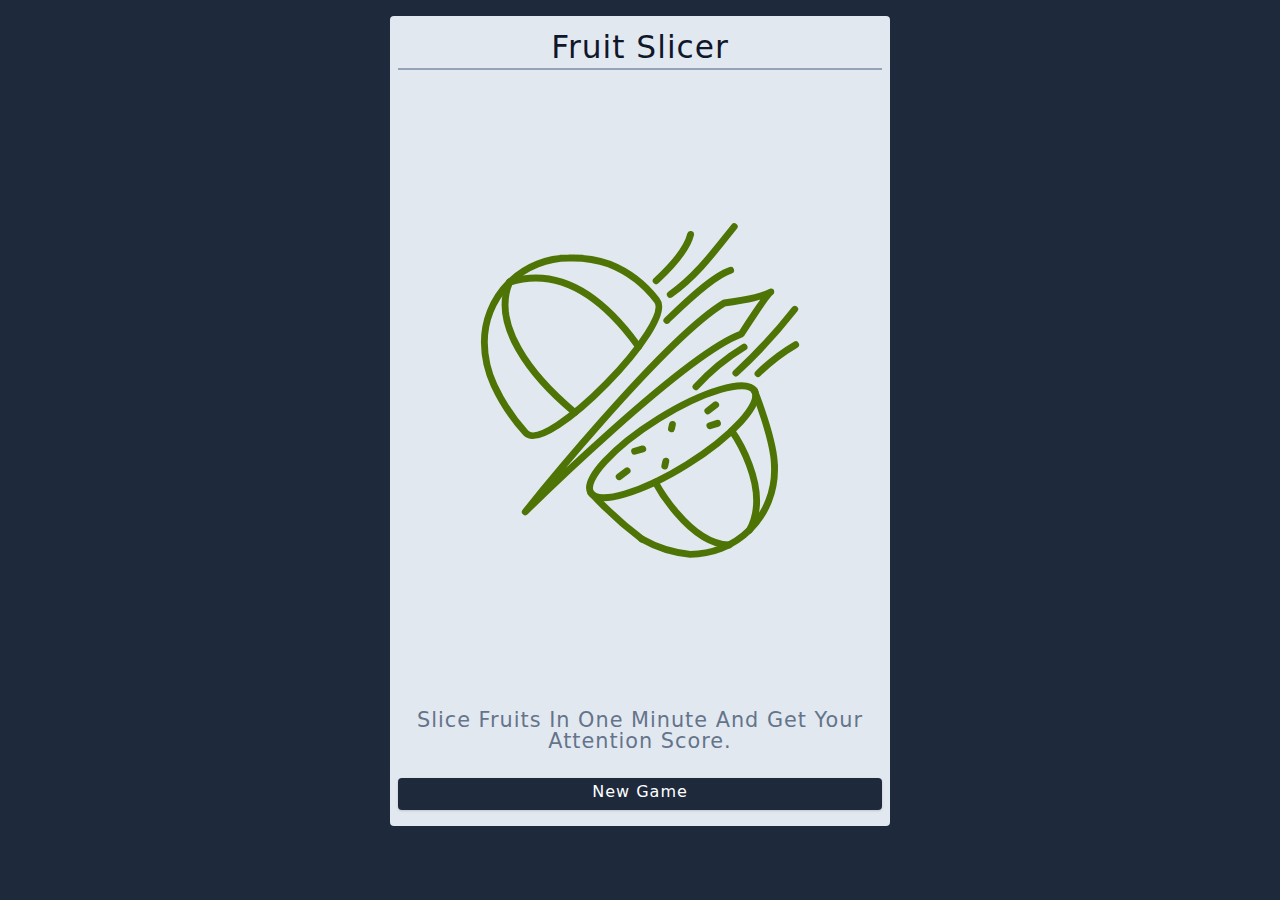
<file: fruit_slicer/index.html>
<!DOCTYPE html>
<html lang="en">
  <head>
    <meta charset="UTF-8" />
    <meta name="viewport" content="width=device-width, initial-scale=1.0" />
    <title>Fruit Slicer</title>
    <link rel="stylesheet" href="./css/normalize.css" />
    <link rel="stylesheet" href="./css/style.css" />
    <link rel="icon" type="image/x-icon" href="./fruit-slice-1.svg" />
  </head>
  <body>
    <div class="container">
      <!-- game title -->
      <h3 class="game-title">fruit slicer</h3>
      <!-- game title underline-->
      <div class="game-title-ul"></div>
      <div class="img-container">
        <img src="./fruit-ninja.svg" alt="" class="main-img" />
      </div>
      <p class="game-desc">
        slice fruits in one minute and get your attention score.
      </p>
      <div class="game-data hide">
        <!-- game data item  -->
        <div class="game-data-item timer-div">
          &#9200;
          <span id="timer">00:00</span>
        </div>
        <!-- end of game data item -->
        <!-- game data item  -->
        <div class="game-data-item score-div">
          &#127920;
          <span id="score">0</span>
        </div>
        <!-- end of game data item -->
        <!-- game data item  -->
        <div class="game-data-item best-score-div">
          &#127942;
          <span id="best-score">0</span>
        </div>
        <!-- end of game data item -->
      </div>
      <!-- main game container -->
      <div class="game-container hide">
        <div class="fruit-row">
          <div class="fruit-item"></div>
          <div class="fruit-item"></div>
          <div class="fruit-item"></div>
          <div class="fruit-item"></div>
          <div class="fruit-item"></div>
          <div class="fruit-item"></div>
        </div>
      </div>
      <!-- end of main game container -->

      <!-- game button -->
      <div class="btn game-btn">new game</div>
    </div>
    <!-- javascript -->
    <script type="module" src="./app.js"></script>
  </body>
</html>
</file>
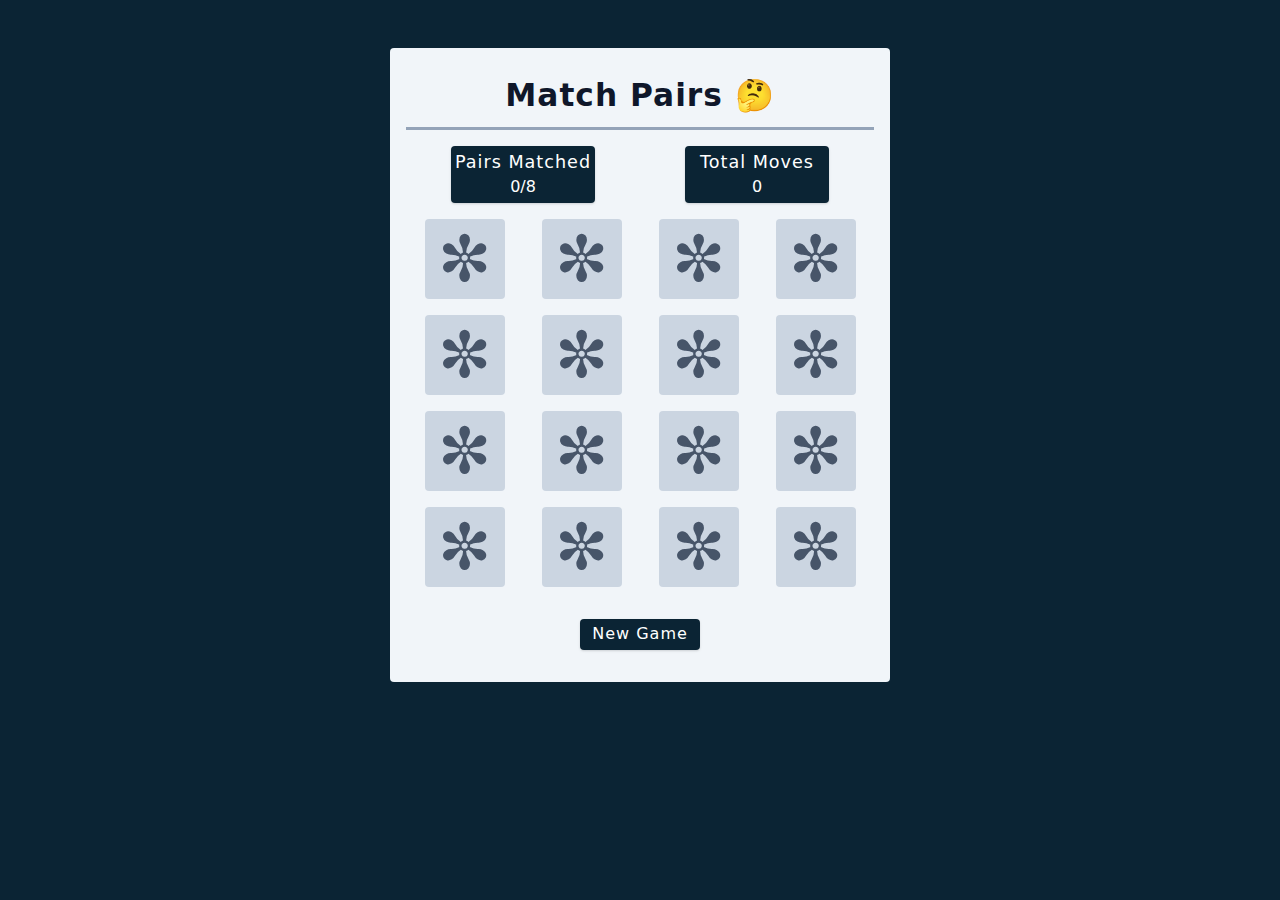
<file: match_pairs/index.html>
<!DOCTYPE html>
<html lang="en">
  <head>
    <meta charset="UTF-8" />
    <meta name="viewport" content="width=device-width, initial-scale=1.0" />
    <title>Match Pairs</title>
    <link rel="stylesheet" href="./css/normalize.css" />
    <link rel="stylesheet" href="./css/style.css" />
    <link rel="icon" type="image/x-icon" href="./puzzle.png" />
  </head>
  <body>
    <div class="container">
      <h3 class="game-title">Match Pairs &#129300;</h3>
      <div class="game-title-ul"></div>
      <!-- game data -->
      <div class="game-data">
        <!-- single game data item -->
        <div class="game-data-item pairs-data">
          <h5 class="key">pairs matched</h5>
          <p class="value">0/8</p>
        </div>
        <!-- end of single game data item -->

        <!-- single game data item -->
        <div class="game-data-item total-moves-data">
          <h5 class="key">total moves</h5>
          <p class="value">0</p>
        </div>
        <!-- end of single game data item -->
      </div>

      <!-- blocks -->
      <div class="blocks"></div>
      <button class="btn game-btn">new game</button>
    </div>

    <!-- javascript -->
    <script type="module" src="./app.js"></script>
  </body>
</html>
</file>
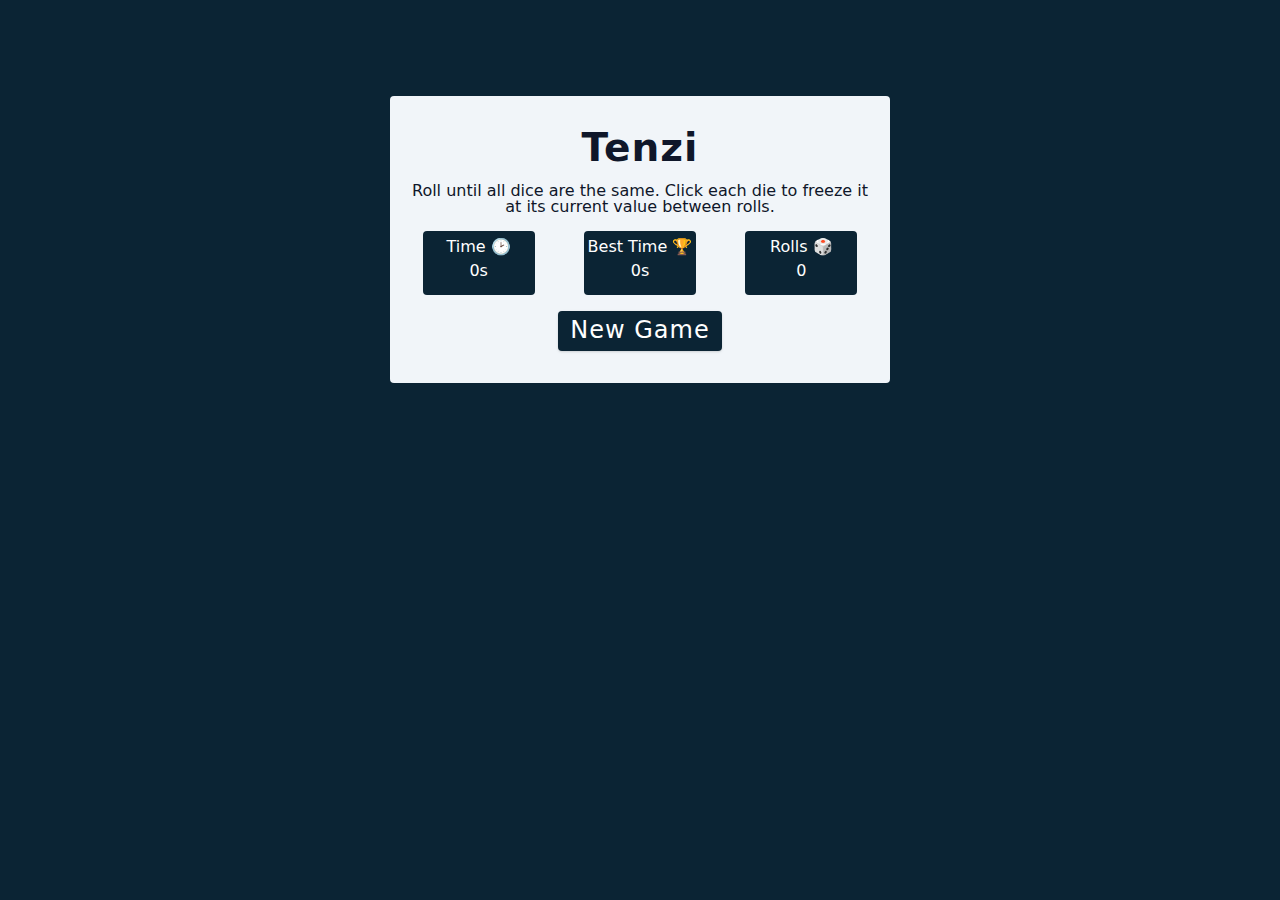
<file: tenzi/index.html>
<!DOCTYPE html>
<html lang="en">
  <head>
    <meta charset="UTF-8" />
    <meta name="viewport" content="width=device-width, initial-scale=1.0" />
    <link rel="icon" type="image/x-icon" href="./images/tenzi.svg" />
    <title>Tenzi</title>
    <link rel="stylesheet" href="./css/normalize.css" />
    <link rel="stylesheet" href="./css/style.css" />
  </head>
  <body>
    <div class="container">
      <h2 class="game-title">tenzi</h2>
      <p class="game-desc">
        Roll until all dice are the same. Click each die to freeze it at its
        current value between rolls.
      </p>
      <div class="game-data">
        <div class="game-data-item">
          <p class="key">time &#128337;</p>
          <p class="value" id="time">0s</p>
        </div>
        <div class="game-data-item">
          <p class="key">best time &#127942;</p>
          <p class="value" id="best-time">0s</p>
        </div>
        <div class="game-data-item">
          <p class="key">rolls &#127922;</p>
          <p class="value" id="roll-count">0</p>
        </div>
      </div>
      <div class="dices hide">
        <div class="dice-block"></div>
        <div class="dice-block"></div>
        <div class="dice-block"></div>
        <div class="dice-block"></div>
        <div class="dice-block"></div>
        <div class="dice-block"></div>
        <div class="dice-block"></div>
        <div class="dice-block"></div>
        <div class="dice-block"></div>
        <div class="dice-block"></div>
      </div>
      <button class="btn game-btn">new game</button>
    </div>
    <!-- javascript -->
    <script type="module" src="./app.js"></script>
  </body>
</html>
</file>
<file: fruit_slicer/css/style.css>
/* ============= GLOBAL CSS =============== */

/* fonts */
@import url("https://fonts.googleapis.com/css2?family=Roboto:wght@400;500;600&family=Montserrat&display=swap");

*,
::after,
::before {
  margin: 0;
  padding: 0;
  box-sizing: border-box;
}

html {
  font-size: 100%;
} /*16px*/

:root {
  /* colors */
  --primary-100: #e9effb;
  --primary-200: #becef3;
  --primary-300: #93aeec;
  --primary-400: #678ee4;
  --primary-500: #3c6ddc;
  --primary-600: #2354c3;
  --primary-700: #1b4198;
  --primary-800: #132f6c;
  --primary-900: #0c1c41;

  /* grey */
  --grey-50: #f8fafc;
  --grey-100: #f1f5f9;
  --grey-200: #e2e8f0;
  --grey-300: #cbd5e1;
  --grey-400: #94a3b8;
  --grey-500: #64748b;
  --grey-600: #475569;
  --grey-700: #334155;
  --grey-800: #1e293b;
  --grey-900: #0f172a;
  /* rest of the colors */
  --black: #222;
  --white: #fff;
  --red-light: #f8d7da;
  --red-dark: #842029;
  --green-light: #d1e7dd;
  --green-dark: #0f5132;

  --small-text: 0.875rem;
  --extra-small-text: 0.7em;
  /* rest of the vars */
  --backgroundColor: var(--grey-50);
  --textColor: var(--grey-900);
  --borderRadius: 0.25rem;
  --letterSpacing: 1px;
  --transition: 0.3s ease-in-out all;
  --max-width: 1120px;
  --fixed-width: 600px;

  /* box shadow*/
  --shadow-1: 0 1px 3px 0 rgba(0, 0, 0, 0.1), 0 1px 2px 0 rgba(0, 0, 0, 0.06);
  --shadow-2: 0 4px 6px -1px rgba(0, 0, 0, 0.1),
    0 2px 4px -1px rgba(0, 0, 0, 0.06);
  --shadow-3: 0 10px 15px -3px rgba(0, 0, 0, 0.1),
    0 4px 6px -2px rgba(0, 0, 0, 0.05);
  --shadow-4: 0 20px 25px -5px rgba(0, 0, 0, 0.1),
    0 10px 10px -5px rgba(0, 0, 0, 0.04);
}

body {
  background: var(--backgroundColor);
  font-family: system-ui, -apple-system, BlinkMacSystemFont, "Segoe UI", Roboto,
    Oxygen, Ubuntu, Cantarell, "Open Sans", "Helvetica Neue", sans-serif;
  font-weight: 400;
  line-height: 1;
  color: var(--textColor);
}
p {
  margin: 0;
}
h1,
h2,
h3,
h4,
h5 {
  margin: 0;
  font-family: var(--headingFont);
  font-weight: 400;
  line-height: 1;
  text-transform: capitalize;
  letter-spacing: var(--letterSpacing);
}

h1 {
  font-size: 3.052rem;
}

h2 {
  font-size: 2.441rem;
}

h3 {
  font-size: 1.953rem;
}

h4 {
  font-size: 1.563rem;
}

h5 {
  font-size: 1.25rem;
}

.text {
  margin-bottom: 1.5rem;
  max-width: 40em;
}

small,
.text-small {
  font-size: var(--small-text);
}

a {
  text-decoration: none;
}
ul {
  list-style-type: none;
  padding: 0;
}

.img {
  width: 100%;
  display: block;
  object-fit: cover;
}
/* buttons */

.btn {
  cursor: pointer;
  color: var(--white);
  background: var(--primary-500);
  border: transparent;
  border-radius: var(--borderRadius);
  letter-spacing: var(--letterSpacing);
  padding: 0.375rem 0.75rem;
  box-shadow: var(--shadow-1);
  transition: var(--transition);
  text-transform: capitalize;
  display: inline-block;
}
.btn:hover {
  background: var(--primary-700);
  box-shadow: var(--shadow-3);
}
.btn-hipster {
  color: var(--primary-500);
  background: var(--primary-200);
}
.btn-hipster:hover {
  color: var(--primary-200);
  background: var(--primary-700);
}
.btn-block {
  width: 100%;
}

/* alerts */
.alert {
  padding: 0.375rem 0.75rem;
  margin-bottom: 1rem;
  border-color: transparent;
  border-radius: var(--borderRadius);
}

.alert-danger {
  color: var(--red-dark);
  background: var(--red-light);
}
.alert-success {
  color: var(--green-dark);
  background: var(--green-light);
}
/* form */

.form {
  width: 90vw;
  max-width: var(--fixed-width);
  background: var(--white);
  border-radius: var(--borderRadius);
  box-shadow: var(--shadow-2);
  padding: 2rem 2.5rem;
  margin: 3rem auto;
}
.form-label {
  display: block;
  font-size: var(--small-text);
  margin-bottom: 0.5rem;
  text-transform: capitalize;
  letter-spacing: var(--letterSpacing);
}
.form-input,
.form-textarea {
  width: 100%;
  padding: 0.375rem 0.75rem;
  border-radius: var(--borderRadius);
  background: var(--backgroundColor);
  border: 1px solid var(--grey-200);
}

.form-row {
  margin-bottom: 1rem;
}

.form-textarea {
  height: 7rem;
}
::placeholder {
  font-family: inherit;
  color: var(--grey-400);
}
.form-alert {
  color: var(--red-dark);
  letter-spacing: var(--letterSpacing);
  text-transform: capitalize;
}
/* alert */

@keyframes spinner {
  to {
    transform: rotate(360deg);
  }
}

.loading {
  width: 6rem;
  height: 6rem;
  border: 5px solid var(--grey-400);
  border-radius: 50%;
  border-top-color: var(--primary-500);
  animation: spinner 0.6s linear infinite;
  margin: 0 auto;
}

/* title */

.title {
  text-align: center;
}

.title-underline {
  background: var(--primary-500);
  width: 7rem;
  height: 0.25rem;
  margin: 0 auto;
  margin-top: 1rem;
}

/* 
===============================>
** Fruit Slicer **
===============================>
*/

/* body */
body {
  background: var(--grey-800);
}

.container {
  width: 90vw;
  max-width: 500px;
  height: 90vh;
  padding: 1rem 0.5rem;
  margin: 0 auto;
  margin-top: 1rem;
  background: var(--grey-200);
  border-radius: var(--borderRadius);
  text-align: center;
  display: grid;
  /* grid-template-rows: 2rem 3px 3rem 1fr 2rem; */
  row-gap: 4px;
  /* for initial view */
  grid-template-rows: 2rem 3px 1fr 4rem 2rem;
}

.game-title {
  font-weight: 500;
}

.game-title-ul {
  height: 0.15rem;
  background: var(--grey-400);
}

.main-img {
  height: 100%;
  width: 100%;
}

.game-desc {
  font-size: 1.3rem;
  letter-spacing: var(--letterSpacing);
  text-transform: capitalize;
  color: var(--grey-500);
}

.game-data {
  padding: 0.8px;
  display: grid;
  grid-template-columns: 100px 1fr 1fr;
  place-items: center;
  justify-content: space-between;
  column-gap: 3px;
}

.game-data-item {
  background: var(--grey-800);
  color: var(--white);
  border-radius: var(--borderRadius);
  height: 100%;
  width: 100%;
  font-size: 1.3rem;
  display: flex;
  justify-content: center;
  align-items: center;
}

.game-data-item span {
  margin-left: 5px;
}

.game-btn {
  background: var(--grey-800);
  color: var(--white);
}

.game-btn:hover {
  background: var(--primary-100);
  color: var(--black);
}

.game-container {
  border-radius: var(--borderRadius);
  background: var(--grey-800);
}

.hide {
  display: none;
}

/* fruits */
.fruit-row {
  width: 100%;
  height: 100%;
  display: grid;
  grid-template-columns: repeat(6, 1fr);
  column-gap: 1rem;
  justify-content: space-between;
}

.fruit-item {
  display: flex;
  justify-content: center;
}

.fruit {
  font-size: 1rem;
  width: 1rem;
  z-index: 3;
}

.drop-fruit {
  animation-name: drop-fruit;
  animation-duration: 3s;
  animation-iteration-count: infinite;
  animation-timing-function: linear;
}

#fruit-emoji:hover {
  cursor: pointer;
}

@keyframes drop-fruit {
  from {
    transform: translateY(0%);
  }
  to {
    transform: translateY(90%);
  }
}

@media screen and (min-width: 350px) {
  .game-data {
    grid-template-columns: repeat(3, 1fr);
  }
  .fruit {
    font-size: 2rem;
    width: 2rem;
  }
}
</file>
<file: match_pairs/css/style.css>
/* ============= GLOBAL CSS =============== */

/* fonts */
@import url("https://fonts.googleapis.com/css2?family=Roboto:wght@400;500;600&family=Montserrat&display=swap");

*,
::after,
::before {
  margin: 0;
  padding: 0;
  box-sizing: border-box;
}

html {
  font-size: 100%;
} /*16px*/

:root {
  /* colors */
  --primary-100: #e9effb;
  --primary-200: #becef3;
  --primary-300: #93aeec;
  --primary-400: #678ee4;
  --primary-500: #3c6ddc;
  --primary-600: #2354c3;
  --primary-700: #1b4198;
  --primary-800: #132f6c;
  --primary-900: #0c1c41;

  /* grey */
  --grey-50: #f8fafc;
  --grey-100: #f1f5f9;
  --grey-200: #e2e8f0;
  --grey-300: #cbd5e1;
  --grey-400: #94a3b8;
  --grey-500: #64748b;
  --grey-600: #475569;
  --grey-700: #334155;
  --grey-800: #1e293b;
  --grey-900: #0f172a;
  /* rest of the colors */
  --black: #222;
  --white: #fff;
  --red-light: #f8d7da;
  --red-dark: #842029;
  --green-light: #d1e7dd;
  --green-dark: #0f5132;

  --small-text: 0.875rem;
  --extra-small-text: 0.7em;
  /* rest of the vars */
  --backgroundColor: var(--grey-50);
  --textColor: var(--grey-900);
  --borderRadius: 0.25rem;
  --letterSpacing: 1px;
  --transition: 0.3s ease-in-out all;
  --max-width: 1120px;
  --fixed-width: 600px;

  /* box shadow*/
  --shadow-1: 0 1px 3px 0 rgba(0, 0, 0, 0.1), 0 1px 2px 0 rgba(0, 0, 0, 0.06);
  --shadow-2: 0 4px 6px -1px rgba(0, 0, 0, 0.1),
    0 2px 4px -1px rgba(0, 0, 0, 0.06);
  --shadow-3: 0 10px 15px -3px rgba(0, 0, 0, 0.1),
    0 4px 6px -2px rgba(0, 0, 0, 0.05);
  --shadow-4: 0 20px 25px -5px rgba(0, 0, 0, 0.1),
    0 10px 10px -5px rgba(0, 0, 0, 0.04);
}

body {
  background: var(--backgroundColor);
  font-family: system-ui, -apple-system, BlinkMacSystemFont, "Segoe UI", Roboto,
    Oxygen, Ubuntu, Cantarell, "Open Sans", "Helvetica Neue", sans-serif;
  font-weight: 400;
  line-height: 1;
  color: var(--textColor);
}
p {
  margin: 0;
}
h1,
h2,
h3,
h4,
h5 {
  margin: 0;
  font-family: var(--headingFont);
  font-weight: 400;
  line-height: 1;
  text-transform: capitalize;
  letter-spacing: var(--letterSpacing);
}

h1 {
  font-size: 3.052rem;
}

h2 {
  font-size: 2.441rem;
}

h3 {
  font-size: 1.953rem;
}

h4 {
  font-size: 1.563rem;
}

h5 {
  font-size: 1.25rem;
}

.text {
  margin-bottom: 1.5rem;
  max-width: 40em;
}

small,
.text-small {
  font-size: var(--small-text);
}

a {
  text-decoration: none;
}
ul {
  list-style-type: none;
  padding: 0;
}

.img {
  width: 100%;
  display: block;
  object-fit: cover;
}
/* buttons */

.btn {
  cursor: pointer;
  color: var(--white);
  background: var(--primary-500);
  border: transparent;
  border-radius: var(--borderRadius);
  letter-spacing: var(--letterSpacing);
  padding: 0.375rem 0.75rem;
  box-shadow: var(--shadow-1);
  transition: var(--transition);
  text-transform: capitalize;
  display: inline-block;
}
.btn:hover {
  background: var(--primary-700);
  box-shadow: var(--shadow-3);
}
.btn-hipster {
  color: var(--primary-500);
  background: var(--primary-200);
}
.btn-hipster:hover {
  color: var(--primary-200);
  background: var(--primary-700);
}
.btn-block {
  width: 100%;
}

/* alerts */
.alert {
  padding: 0.375rem 0.75rem;
  margin-bottom: 1rem;
  border-color: transparent;
  border-radius: var(--borderRadius);
}

.alert-danger {
  color: var(--red-dark);
  background: var(--red-light);
}
.alert-success {
  color: var(--green-dark);
  background: var(--green-light);
}
/* form */

.form {
  width: 90vw;
  max-width: var(--fixed-width);
  background: var(--white);
  border-radius: var(--borderRadius);
  box-shadow: var(--shadow-2);
  padding: 2rem 2.5rem;
  margin: 3rem auto;
}
.form-label {
  display: block;
  font-size: var(--small-text);
  margin-bottom: 0.5rem;
  text-transform: capitalize;
  letter-spacing: var(--letterSpacing);
}
.form-input,
.form-textarea {
  width: 100%;
  padding: 0.375rem 0.75rem;
  border-radius: var(--borderRadius);
  background: var(--backgroundColor);
  border: 1px solid var(--grey-200);
}

.form-row {
  margin-bottom: 1rem;
}

.form-textarea {
  height: 7rem;
}
::placeholder {
  font-family: inherit;
  color: var(--grey-400);
}
.form-alert {
  color: var(--red-dark);
  letter-spacing: var(--letterSpacing);
  text-transform: capitalize;
}
/* alert */

@keyframes spinner {
  to {
    transform: rotate(360deg);
  }
}

.loading {
  width: 6rem;
  height: 6rem;
  border: 5px solid var(--grey-400);
  border-radius: 50%;
  border-top-color: var(--primary-500);
  animation: spinner 0.6s linear infinite;
  margin: 0 auto;
}

/* title */

.title {
  text-align: center;
}

.title-underline {
  background: var(--primary-500);
  width: 7rem;
  height: 0.25rem;
  margin: 0 auto;
  margin-top: 1rem;
}

/**
* ======================
* Match Pairs
* ======================
*/

/* body */
body {
  background: #0b2434;
}

/* main container */
.container {
  width: 95vw;
  margin: 0 auto;
  margin-top: 3rem;
  border-radius: var(--borderRadius);
  background: var(--grey-100);
  padding: 2rem 1rem;
  text-align: center;
  max-width: 500px;
}

/* gmae title */
.game-title {
  text-align: center;
  font-weight: bold;
  margin-bottom: 1rem;
}

/* game title underline (ul) */
.game-title-ul {
  height: 0.15rem;
  background: var(--grey-400);
  margin-bottom: 1rem;
}

/* game-data */
.game-data {
  display: grid;
  grid-template-columns: repeat(2, 1fr);
  margin-bottom: 1rem;
  place-items: center;
}

/* key */
.key {
  margin-top: 0.5rem;
  margin-bottom: 0.5rem;
  font-size: 1.1rem;
}

/* value */
.value {
  margin-bottom: 0.5rem;
}

/* game-data-item */
.game-data-item {
  /* width: 9em; */
  min-width: 9rem;
  background: #0b2434;
  color: var(--white);
  border-radius: var(--borderRadius);
  text-align: center;
  box-shadow: var(--shadow-1);
}

/* blocks */
.blocks {
  display: grid;
  grid-template-columns: repeat(4, 1fr);
  grid-template-rows: repeat(4, 1fr);
  row-gap: 1rem;
  place-items: center;
  margin-bottom: 2rem;
}

/* block */
.block {
  height: 5rem;
  width: 5rem;
  border-radius: var(--borderRadius);
}

.block:hover {
  cursor: pointer;
}

/* block content */
.block-content {
  height: 100%;
  width: 100%;
  border-radius: var(--borderRadius);
  background: var(--grey-300);
  display: flex;
  place-items: center;
  place-content: center;
  font-size: 4rem;
}

.default-icon-color {
  color: transparent;
  text-shadow: 0 0 0 var(--grey-600);
}

/* .block-content:hover {
  background: var(--primary-200);
} */

/* selected block */
.selected {
  background: var(--white);
  border: 2px solid #ec3b83;
}

/* locked block */
.locked {
  background: var(--white);
  border: 2px solid #228b22;
}

/* new game button */
.game-btn {
  background: #0b2434;
}

.game-btn:hover {
  background: var(--primary-100);
  color: var(--black);
}

/*
* * if screen width is less than 450px
*/

@media screen and (max-width: 400px) {
  /* block */
  .block {
    height: 3.5rem;
    width: 3.5rem;
    border-radius: var(--borderRadius);
  }
  .block-content {
    font-size: 2rem;
  }
}

@media screen and (max-width: 350px) {
  .game-data-item {
    min-width: 5rem;
  }
  .key {
    font-size: 0.55rem;
  }
  .value {
    font-size: 0.7rem;
  }
}
</file>
<file: tenzi/css/style.css>
/* ============= GLOBAL CSS =============== */

/* fonts */
@import url("https://fonts.googleapis.com/css2?family=Roboto:wght@400;500;600&family=Montserrat&display=swap");

*,
::after,
::before {
  margin: 0;
  padding: 0;
  box-sizing: border-box;
}

html {
  font-size: 100%;
} /*16px*/

:root {
  /* colors */
  --primary-100: #e9effb;
  --primary-200: #becef3;
  --primary-300: #93aeec;
  --primary-400: #678ee4;
  --primary-500: #3c6ddc;
  --primary-600: #2354c3;
  --primary-700: #1b4198;
  --primary-800: #132f6c;
  --primary-900: #0c1c41;

  /* grey */
  --grey-50: #f8fafc;
  --grey-100: #f1f5f9;
  --grey-200: #e2e8f0;
  --grey-300: #cbd5e1;
  --grey-400: #94a3b8;
  --grey-500: #64748b;
  --grey-600: #475569;
  --grey-700: #334155;
  --grey-800: #1e293b;
  --grey-900: #0f172a;
  /* rest of the colors */
  --black: #222;
  --white: #fff;
  --red-light: #f8d7da;
  --red-dark: #842029;
  --green-light: #d1e7dd;
  --green-dark: #0f5132;

  --small-text: 0.875rem;
  --extra-small-text: 0.7em;
  /* rest of the vars */
  --backgroundColor: var(--grey-50);
  --textColor: var(--grey-900);
  --borderRadius: 0.25rem;
  --letterSpacing: 1px;
  --transition: 0.3s ease-in-out all;
  --max-width: 1120px;
  --fixed-width: 600px;

  /* box shadow*/
  --shadow-1: 0 1px 3px 0 rgba(0, 0, 0, 0.1), 0 1px 2px 0 rgba(0, 0, 0, 0.06);
  --shadow-2: 0 4px 6px -1px rgba(0, 0, 0, 0.1),
    0 2px 4px -1px rgba(0, 0, 0, 0.06);
  --shadow-3: 0 10px 15px -3px rgba(0, 0, 0, 0.1),
    0 4px 6px -2px rgba(0, 0, 0, 0.05);
  --shadow-4: 0 20px 25px -5px rgba(0, 0, 0, 0.1),
    0 10px 10px -5px rgba(0, 0, 0, 0.04);
}

body {
  background: var(--backgroundColor);
  font-family: system-ui, -apple-system, BlinkMacSystemFont, "Segoe UI", Roboto,
    Oxygen, Ubuntu, Cantarell, "Open Sans", "Helvetica Neue", sans-serif;
  font-weight: 400;
  line-height: 1;
  color: var(--textColor);
}
p {
  margin: 0;
}
h1,
h2,
h3,
h4,
h5 {
  margin: 0;
  font-family: var(--headingFont);
  font-weight: 400;
  line-height: 1;
  text-transform: capitalize;
  letter-spacing: var(--letterSpacing);
}

h1 {
  font-size: 3.052rem;
}

h2 {
  font-size: 2.441rem;
}

h3 {
  font-size: 1.953rem;
}

h4 {
  font-size: 1.563rem;
}

h5 {
  font-size: 1.25rem;
}

.text {
  margin-bottom: 1.5rem;
  max-width: 40em;
}

small,
.text-small {
  font-size: var(--small-text);
}

a {
  text-decoration: none;
}
ul {
  list-style-type: none;
  padding: 0;
}

.img {
  width: 100%;
  display: block;
  object-fit: cover;
}
/* buttons */

.btn {
  cursor: pointer;
  color: var(--white);
  background: var(--primary-500);
  border: transparent;
  border-radius: var(--borderRadius);
  letter-spacing: var(--letterSpacing);
  padding: 0.375rem 0.75rem;
  box-shadow: var(--shadow-1);
  transition: var(--transition);
  text-transform: capitalize;
  display: inline-block;
}
.btn:hover {
  background: var(--primary-700);
  box-shadow: var(--shadow-3);
}
.btn-hipster {
  color: var(--primary-500);
  background: var(--primary-200);
}
.btn-hipster:hover {
  color: var(--primary-200);
  background: var(--primary-700);
}
.btn-block {
  width: 100%;
}

/* alerts */
.alert {
  padding: 0.375rem 0.75rem;
  margin-bottom: 1rem;
  border-color: transparent;
  border-radius: var(--borderRadius);
}

.alert-danger {
  color: var(--red-dark);
  background: var(--red-light);
}
.alert-success {
  color: var(--green-dark);
  background: var(--green-light);
}
/* form */

.form {
  width: 90vw;
  max-width: var(--fixed-width);
  background: var(--white);
  border-radius: var(--borderRadius);
  box-shadow: var(--shadow-2);
  padding: 2rem 2.5rem;
  margin: 3rem auto;
}
.form-label {
  display: block;
  font-size: var(--small-text);
  margin-bottom: 0.5rem;
  text-transform: capitalize;
  letter-spacing: var(--letterSpacing);
}
.form-input,
.form-textarea {
  width: 100%;
  padding: 0.375rem 0.75rem;
  border-radius: var(--borderRadius);
  background: var(--backgroundColor);
  border: 1px solid var(--grey-200);
}

.form-row {
  margin-bottom: 1rem;
}

.form-textarea {
  height: 7rem;
}
::placeholder {
  font-family: inherit;
  color: var(--grey-400);
}
.form-alert {
  color: var(--red-dark);
  letter-spacing: var(--letterSpacing);
  text-transform: capitalize;
}
/* alert */

@keyframes spinner {
  to {
    transform: rotate(360deg);
  }
}

.loading {
  width: 6rem;
  height: 6rem;
  border: 5px solid var(--grey-400);
  border-radius: 50%;
  border-top-color: var(--primary-500);
  animation: spinner 0.6s linear infinite;
  margin: 0 auto;
}

/* title */

.title {
  text-align: center;
}

.title-underline {
  background: var(--primary-500);
  width: 7rem;
  height: 0.25rem;
  margin: 0 auto;
  margin-top: 1rem;
}

/* 
====================
TENZI
====================
*/

body {
  background: #0b2434;
}

.container {
  /* height: 60vh; */
  width: 80vw;
  margin: 0 auto;
  margin-top: 6rem;
  border-radius: var(--borderRadius);
  background: var(--grey-100);
  padding: 2rem 1rem;
  text-align: center;
  max-width: 500px;
}

.game-title {
  margin-bottom: 1rem;
  text-align: center;
  font-weight: bold;
}

.game-desc {
  margin-bottom: 1rem;
  text-align: center;
}

.game-data {
  display: grid;
  grid-template-columns: repeat(3, 1fr);
  column-gap: 1rem;
  place-items: center;
  margin-bottom: 1rem;
}

.key {
  margin-bottom: 0.5rem;
  text-align: center;
  text-transform: capitalize;
}

.value {
  text-align: center;
}

.game-data-item {
  height: 4rem;
  width: 7rem;
  background: #0b2434;
  color: var(--white);
  padding-top: 0.5rem;
  border-radius: var(--borderRadius);
}

.dices {
  margin-bottom: 2rem;
  display: grid;
  grid-template-columns: repeat(5, 1fr);
  grid-template-rows: 1fr 1fr;
  place-items: center;
  row-gap: 1rem;
}

.dice {
  height: 4rem;
  width: 4rem;
  text-align: center;
  border-radius: var(--borderRadius);
  box-shadow: 2px 2px 2px 2px var(--grey-400);
  padding: 4px;
}

.dice:hover {
  cursor: pointer;
}

.dice-selected {
  background: var(--primary-200);
}

.dot {
  display: block;
  width: 12px;
  height: 12px;
  border-radius: 50%;
  background-color: var(--black);
}

/* 
dice first face
 */
.face-1 {
  display: flex;
  justify-content: center;
  align-items: center;
}

/* 
dice second face
 */
.face-2 {
  display: flex;
  justify-content: space-between;
}

.face-2 .dot:nth-of-type(2) {
  align-self: flex-end;
}

/* 
dice third face
 */
.face-3 {
  display: flex;
  justify-content: space-between;
}

.face-3 .dot:nth-of-type(3) {
  align-self: flex-end;
}

.face-3 .dot:nth-of-type(2) {
  align-self: center;
}

/* 
dice fourth face
 */
.face-4 {
  display: flex;
  column-gap: 2rem;
}

.face-4 .dice-column {
  display: flex;
  flex-direction: column;
  justify-content: space-between;
}

/* 
dice fifth face
 */
.face-5 {
  display: flex;
  column-gap: 0.65rem;
}

.face-5 .dice-column {
  display: flex;
  flex-direction: column;
  justify-content: space-between;
}

.face-5 .dice-column:nth-of-type(2) {
  justify-content: center;
}

/* 
dice sixth face
 */
.face-6 {
  display: flex;
  column-gap: 2rem;
}

.face-6 .dice-column {
  display: flex;
  flex-direction: column;
  justify-content: space-between;
}

.game-btn {
  min-width: 6rem;
  text-align: center;
  background: #0b2434;
  font-size: 1.5rem;
}

.game-btn:hover {
  background: var(--primary-200);
  color: var(--black);
}

.hide {
  display: none;
}

@media screen and (max-width: 490px) {
  .container {
    margin-top: 1rem;
    width: 90vw;
  }

  .game-desc {
    display: none;
  }

  .game-data {
    grid-template-columns: 1fr 1fr;
    grid-template-rows: 1fr 1fr;
    row-gap: 0.6rem;
  }

  .game-data div:nth-child(1) {
    grid-column: 1 / span 2;
  }

  .dices {
    margin-bottom: 2rem;
    display: grid;
    grid-template-columns: repeat(3, 1fr);
    grid-template-rows: repeat(4, 1fr);
    place-items: center;
    row-gap: 1rem;
  }
  .dices div:nth-child(10) {
    grid-column: 2;
  }
  .hide {
    display: none;
  }
}

@media screen and (max-width: 330px) {
  .dices {
    margin-bottom: 2rem;
    display: grid;
    grid-template-columns: repeat(2, 1fr);
    grid-template-rows: repeat(4, 1fr);
    place-items: center;
    row-gap: 0.5rem;
  }
  .hide {
    display: none;
  }
}
</file>
